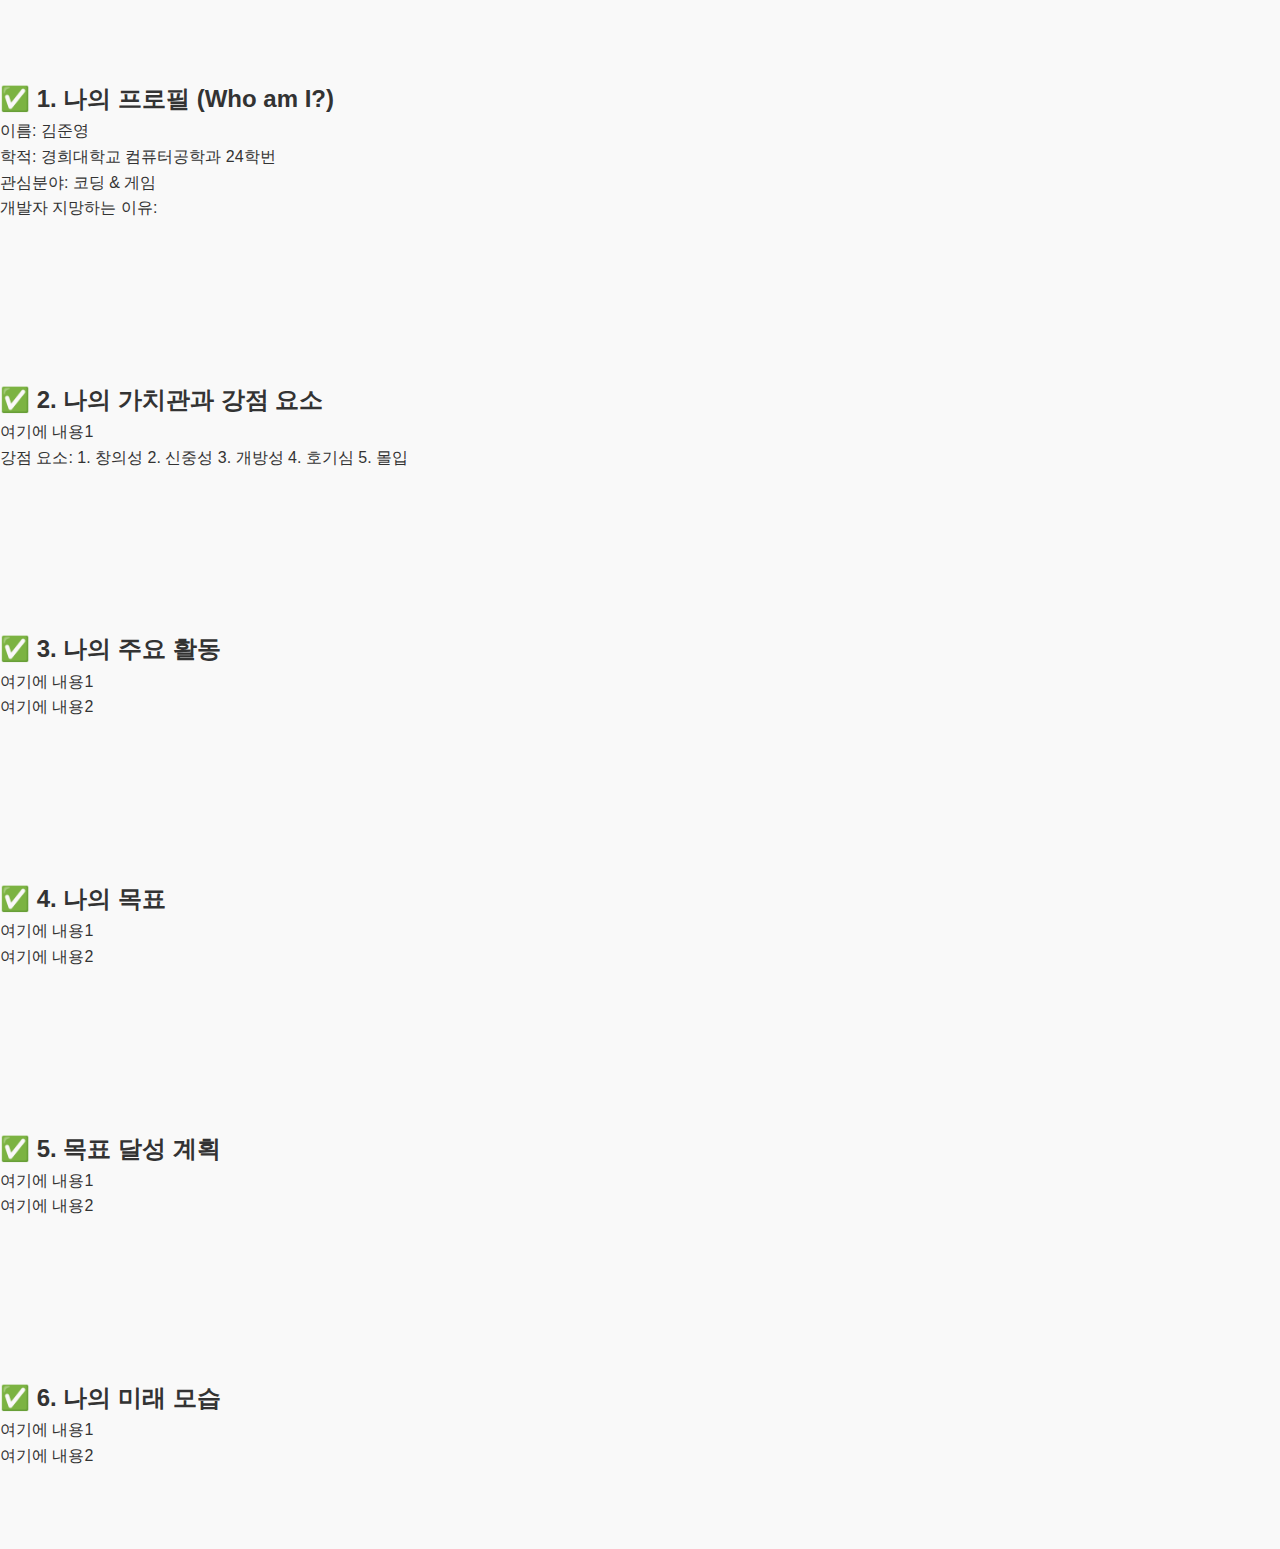
<file: html코드.html>
<!DOCTYPE html>
<html lang="ko">
<head>
  <meta charset="UTF-8">
  <meta name="viewport" content="width=device-width, initial-scale=1.0">
  <title>포트폴리오</title>
  <link rel="stylesheet" href="style.css">
</head>
<body>
  <div class="portfolio">
    <section class="item">
      <h2>✅ 1. 나의 프로필 (Who am I?)</h2>
      <p>이름: 김준영</p>
      <p>학적: 경희대학교 컴퓨터공학과 24학번</p>
      <p>관심분야: 코딩 & 게임 </p>
      <p>개발자 지망하는 이유: </p>
    </section>
    <section class="item">
      <h2>✅ 2. 나의 가치관과 강점 요소</h2>
      <p>여기에 내용1</p>
      <p>강점 요소: 1. 창의성 2. 신중성 3. 개방성 4. 호기심 5. 몰입 </p>
    </section>
    <section class="item">
      <h2>✅ 3. 나의 주요 활동</h2>
      <p>여기에 내용1</p>
      <p>여기에 내용2</p>
    </section>
    <section class="item">
      <h2>✅ 4. 나의 목표</h2>
      <p>여기에 내용1</p>
      <p>여기에 내용2</p>
    </section>
    <section class="item">
      <h2>✅ 5. 목표 달성 계획</h2>
      <p>여기에 내용1</p>
      <p>여기에 내용2</p>
    </section>
    <section class="item">
      <h2>✅ 6. 나의 미래 모습</h2>
      <p>여기에 내용1</p>
      <p>여기에 내용2</p>
    </section>
  </div>
</body>
</html>
</file>
<file: style.css>
/* 기본 스타일 */
* {
    margin: 0;
    padding: 0;
    box-sizing: border-box;
}

body {
    font-family: 'Noto Sans KR', sans-serif;
    line-height: 1.6;
    color: #333;
    background-color: #f9f9f9;
}

a {
    text-decoration: none;
    color: #333;
}

ul {
    list-style: none;
}

.container {
    max-width: 1200px;
    margin: 0 auto;
    padding: 0 20px;
}

section {
    padding: 80px 0;
}

.section-title {
    text-align: center;
    margin-bottom: 50px;
    font-size: 2.5rem;
    color: #333;
}

/* 헤더 */
header {
    background-color: white;
    box-shadow: 0 2px 10px rgba(0, 0, 0, 0.1);
    position: fixed;
    width: 100%;
    top: 0;
    z-index: 1000;
}

nav {
    display: flex;
    justify-content: space-between;
    align-items: center;
    padding: 15px 0;
}

.logo {
    font-size: 1.3rem;
    font-weight: 700;
    max-width: 30%;
}

.nav-links {
    display: flex;
    max-width: 65%;
    flex-wrap: wrap;
}

.nav-links li {
    margin-left: 15px;
}

.nav-links a {
    font-weight: 500;
    transition: color 0.3s;
    font-size: 0.9rem;
}

.nav-links a:hover {
    color: #4a6cf7;
}

/* 모바일 메뉴 버튼 */
.menu-btn {
    display: none;
    cursor: pointer;
    font-size: 1.5rem;
}

/* 히어로 섹션 */
.hero {
    height: 100vh;
    display: flex;
    align-items: center;
    background-color: #f5f8ff;
    margin-top: 70px;
}

.hero-content {
    max-width: 600px;
}

.hero-title {
    font-size: 3.5rem;
    margin-bottom: 20px;
    line-height: 1.2;
}

.hero-subtitle {
    font-size: 1.5rem;
    margin-bottom: 30px;
    color: #666;
}

.btn {
    display: inline-block;
    background-color: #4a6cf7;
    color: white;
    padding: 12px 30px;
    border-radius: 5px;
    font-weight: 500;
    transition: background-color 0.3s;
}

.btn:hover {
    background-color: #3a5bd9;
}

/* 소개 섹션 */
.about {
    background-color: white;
}

.about-content {
    display: flex;
    align-items: flex-start;
    gap: 50px;
}

.about-img {
    flex: 0.5;
    border-radius: 10px;
    overflow: hidden;
    max-height: 300px;
}

.about-img img {
    width: 100%;
    height: auto;
    display: block;
    max-height: 300px;
    object-fit: cover;
}

.about-text {
    flex: 1.5;
}

.about-text h3 {
    font-size: 2rem;
    margin-bottom: 20px;
}

.about-text p {
    margin-bottom: 15px;
    color: #666;
}

/* 프로필 테이블 스타일 */
.profile-table {
    width: 100%;
    border-collapse: collapse;
    margin-bottom: 20px;
}

.profile-table th, 
.profile-table td {
    padding: 12px 15px;
    text-align: left;
    border-bottom: 1px solid #ddd;
}

.profile-table th {
    background-color: #f5f8ff;
    font-weight: 600;
    width: 30%;
}

.profile-table td {
    color: #666;
}

/* 강점 섹션 */
.skills {
    background-color: #f5f8ff;
}

.skills-container {
    display: flex;
    flex-direction: column;
    gap: 30px;
}

.skills-row {
    display: flex;
    justify-content: space-around;
    gap: 30px;
}

.skills-row:nth-child(2) {
    padding: 0 15%;
}

.skill-card {
    background-color: white;
    padding: 30px;
    border-radius: 10px;
    box-shadow: 0 5px 15px rgba(0, 0, 0, 0.05);
    text-align: center;
    transition: transform 0.3s;
    flex: 1;
}

.skill-card:hover {
    transform: translateY(-10px);
}

.skill-card i {
    font-size: 3rem;
    color: #4a6cf7;
    margin-bottom: 20px;
}

.skill-card h3 {
    font-size: 1.5rem;
    margin-bottom: 15px;
}

.skill-card p {
    color: #666;
}

/* 경험 섹션 */
.projects {
    background-color: white;
}

.projects-container {
    display: grid;
    grid-template-columns: repeat(auto-fill, minmax(550px, 1fr));
    gap: 30px;
}

.project-card {
    border-radius: 10px;
    overflow: hidden;
    box-shadow: 0 5px 15px rgba(0, 0, 0, 0.05);
    transition: transform 0.3s;
}

.project-card:hover {
    transform: translateY(-10px);
}

.project-img {
    height: 200px;
    overflow: hidden;
}

.project-img img {
    width: 100%;
    height: 100%;
    object-fit: cover;
    transition: transform 0.3s;
}

.project-card:hover .project-img img {
    transform: scale(1.1);
}

.project-content {
    padding: 20px;
    background-color: white;
}

.project-content h3 {
    font-size: 1.5rem;
    margin-bottom: 10px;
}

.project-content p {
    color: #666;
    margin-bottom: 15px;
}

.project-links {
    margin-top: 15px;
    display: flex;
    gap: 10px;
}

.project-links a {
    color: white;
    font-weight: 500;
    display: inline-flex;
    align-items: center;
    justify-content: center;
    padding: 8px 16px;
    border-radius: 5px;
    transition: all 0.3s ease;
}

.github-btn {
    background-color: #333;
    box-shadow: 0 2px 5px rgba(0,0,0,0.2);
}

.github-btn:hover {
    background-color: #555;
    transform: translateY(-2px);
}

.star-l-btn {
    background-color: #4a6cf7;
    box-shadow: 0 2px 5px rgba(74,108,247,0.3);
    cursor: pointer;
}

.star-l-btn:hover {
    background-color: #3a5bd9;
    transform: translateY(-2px);
}

.star-l-btn.disabled {
    background-color: #a0afd7;
    cursor: not-allowed;
}

.star-l-btn.disabled:hover {
    background-color: #a0afd7;
    transform: none;
}

.experience-details {
    margin-top: 15px;
}

.experience-details h4 {
    font-size: 1.1rem;
    margin-bottom: 8px;
    color: #4a6cf7;
}

.experience-details ul {
    margin-left: 20px;
    margin-bottom: 15px;
}

.experience-details ul li {
    margin-bottom: 5px;
    list-style-type: disc;
}

.experience-meta {
    display: flex;
    flex-wrap: wrap;
    margin-bottom: 15px;
}

.experience-meta span {
    background-color: #f5f8ff;
    padding: 5px 10px;
    border-radius: 5px;
    margin-right: 10px;
    margin-bottom: 10px;
    font-size: 0.9rem;
    color: #666;
}

.core-competencies {
    display: flex;
    flex-wrap: wrap;
    margin-top: 10px;
}

.core-competencies span {
    background-color: #4a6cf7;
    color: white;
    padding: 5px 10px;
    border-radius: 5px;
    margin-right: 10px;
    margin-bottom: 5px;
    font-size: 0.9rem;
}

/* 새로운 섹션 스타일 */
.career-goals, .plan, .future {
    padding: 80px 0;
}

.career-goals {
    background-color: #f5f8ff;
}

.plan {
    background-color: white;
}

.future {
    background-color: #f5f8ff;
}

.career-goals-container, .plan-container, .future-container {
    display: flex;
    flex-direction: column;
    gap: 30px;
}

.goal-card, .plan-card, .future-card {
    background-color: white;
    border-radius: 10px;
    padding: 30px;
    box-shadow: 0 5px 15px rgba(0, 0, 0, 0.05);
    transition: transform 0.3s;
}

.career-goals .goal-card {
    background-color: white;
}

.plan .plan-card {
    background-color: #f9f9f9;
}

.goal-card:hover, .plan-card:hover, .future-card:hover {
    transform: translateY(-5px);
}

.goal-card h3, .plan-card h3, .future-card h3 {
    font-size: 1.5rem;
    margin-bottom: 15px;
    color: #4a6cf7;
}

.goal-card p, .plan-card p, .future-card p {
    color: #666;
    margin-bottom: 15px;
}

.timeline {
    position: relative;
    max-width: 1200px;
    margin: 0 auto;
}

.timeline::after {
    content: '';
    position: absolute;
    width: 6px;
    background-color: #4a6cf7;
    top: 0;
    bottom: 0;
    left: 50%;
    margin-left: -3px;
}

.timeline-item {
    padding: 10px 40px;
    position: relative;
    width: 50%;
    box-sizing: border-box;
}

.timeline-item::after {
    content: '';
    position: absolute;
    width: 20px;
    height: 20px;
    background-color: white;
    border: 4px solid #4a6cf7;
    border-radius: 50%;
    top: 15px;
    z-index: 1;
}

.left {
    left: 0;
}

.right {
    left: 50%;
}

.left::after {
    right: -10px;
}

.right::after {
    left: -10px;
}

.timeline-content {
    padding: 20px;
    background-color: white;
    border-radius: 10px;
    box-shadow: 0 5px 15px rgba(0, 0, 0, 0.05);
}

.timeline-content h3 {
    font-size: 1.2rem;
    margin-bottom: 10px;
    color: #4a6cf7;
}

/* 목표 섹션 (병합된) */
.goals-section {
    margin-top: 60px;
    background-color: white;
    padding: 30px;
    border-radius: 10px;
    box-shadow: 0 5px 15px rgba(0, 0, 0, 0.05);
}

.goals-section h2 {
    font-size: 2rem;
    color: #333;
    margin-bottom: 30px;
    text-align: center;
}

.goals-grid {
    display: grid;
    grid-template-columns: repeat(auto-fill, minmax(350px, 1fr));
    gap: 30px;
}

.goal-item {
    background-color: #f9f9f9;
    padding: 25px;
    border-radius: 8px;
    box-shadow: 0 3px 10px rgba(0, 0, 0, 0.05);
}

.goal-item h3 {
    font-size: 1.3rem;
    color: #4a6cf7;
    margin-bottom: 15px;
}

.goal-item p {
    color: #666;
    margin-bottom: 15px;
}

.goal-item ul {
    margin-left: 20px;
}

.goal-item li {
    margin-bottom: 8px;
    list-style-type: disc;
}

/* 역량 분석 섹션 */
.competency-analysis {
    display: grid;
    grid-template-columns: 1fr 1fr;
    gap: 30px;
}

.competency-card {
    background-color: white;
    border-radius: 10px;
    padding: 30px;
    box-shadow: 0 5px 15px rgba(0, 0, 0, 0.05);
}

.competency-card h3 {
    font-size: 1.5rem;
    color: #4a6cf7;
    margin-bottom: 20px;
    text-align: center;
}

.competency-item {
    margin-bottom: 25px;
}

.competency-item h4 {
    font-size: 1.2rem;
    color: #333;
    margin-bottom: 10px;
    display: flex;
    align-items: center;
}

.competency-item h4 span {
    background-color: #4a6cf7;
    color: white;
    width: 24px;
    height: 24px;
    border-radius: 50%;
    display: inline-flex;
    align-items: center;
    justify-content: center;
    margin-right: 10px;
    font-size: 0.9rem;
}

.competency-item p {
    color: #666;
    margin-bottom: 10px;
}

.competency-progress {
    height: 8px;
    background-color: #eee;
    border-radius: 4px;
    margin-top: 10px;
    overflow: hidden;
}

.progress-bar {
    height: 100%;
    background-color: #4a6cf7;
    border-radius: 4px;
}

.competency-level {
    display: flex;
    justify-content: space-between;
    margin-top: 5px;
    font-size: 0.8rem;
    color: #999;
}

/* STAR-L 모달 */
.modal {
    display: none;
    position: fixed;
    z-index: 2000;
    left: 0;
    top: 0;
    width: 100%;
    height: 100%;
    overflow: auto;
    background-color: rgba(0, 0, 0, 0.7);
}

.modal-content {
    background-color: white;
    margin: 5% auto;
    padding: 30px;
    border-radius: 10px;
    width: 80%;
    max-width: 800px;
    box-shadow: 0 5px 15px rgba(0, 0, 0, 0.2);
    animation: modalopen 0.4s;
}

@keyframes modalopen {
    from {opacity: 0; transform: translateY(-50px);}
    to {opacity: 1; transform: translateY(0);}
}

.close-modal {
    color: #aaa;
    float: right;
    font-size: 28px;
    font-weight: bold;
    cursor: pointer;
}

.close-modal:hover {
    color: #333;
}

.modal-header {
    margin-bottom: 20px;
    padding-bottom: 10px;
    border-bottom: 1px solid #eee;
}

.modal-header h2 {
    color: #4a6cf7;
    font-size: 1.8rem;
}

.star-l-section {
    margin-bottom: 20px;
}

.star-l-section h3 {
    font-size: 1.3rem;
    color: #333;
    margin-bottom: 10px;
}

.star-l-section p {
    color: #666;
    margin-bottom: 15px;
}

.star-l-section ul {
    margin-left: 20px;
    margin-bottom: 15px;
}

.star-l-section li {
    margin-bottom: 8px;
    color: #666;
    list-style-type: disc;
}

/* 푸터 */
footer {
    background-color: #333;
    color: white;
    padding: 30px 0;
    text-align: center;
}

.footer-content p {
    margin-bottom: 10px;
}

/* 반응형 디자인 */
@media (max-width: 992px) {
    .about-content {
        flex-direction: column;
    }
    
    .projects-container {
        grid-template-columns: 1fr;
    }
    
    .timeline::after {
        left: 31px;
    }
    
    .timeline-item {
        width: 100%;
        padding-left: 70px;
        padding-right: 25px;
    }
    
    .timeline-item::after {
        left: 21px;
    }
    
    .left::after, .right::after {
        left: 21px;
    }
    
    .right {
        left: 0;
    }
    
    .competency-analysis {
        grid-template-columns: 1fr;
    }
    
    .skills-row {
        flex-direction: column;
    }
    
    .skills-row:nth-child(2) {
        padding: 0;
    }
}

@media (max-width: 768px) {
    .nav-links {
        position: fixed;
        top: 70px;
        left: -100%;
        width: 100%;
        height: calc(100vh - 70px);
        background-color: white;
        flex-direction: column;
        align-items: center;
        justify-content: center;
        transition: left 0.3s;
    }
    
    .nav-links.active {
        left: 0;
    }
    
    .nav-links li {
        margin: 15px 0;
    }
    
    .menu-btn {
        display: block;
    }
    
    .hero-title {
        font-size: 2.5rem;
    }
    
    .hero-subtitle {
        font-size: 1.2rem;
    }
    
    .section-title {
        font-size: 2rem;
    }
    
    .profile-table th {
        width: 40%;
    }
    
    .modal-content {
        width: 95%;
        margin: 10% auto;
    }
    
    .goals-grid {
        grid-template-columns: 1fr;
    }
}
</file>
